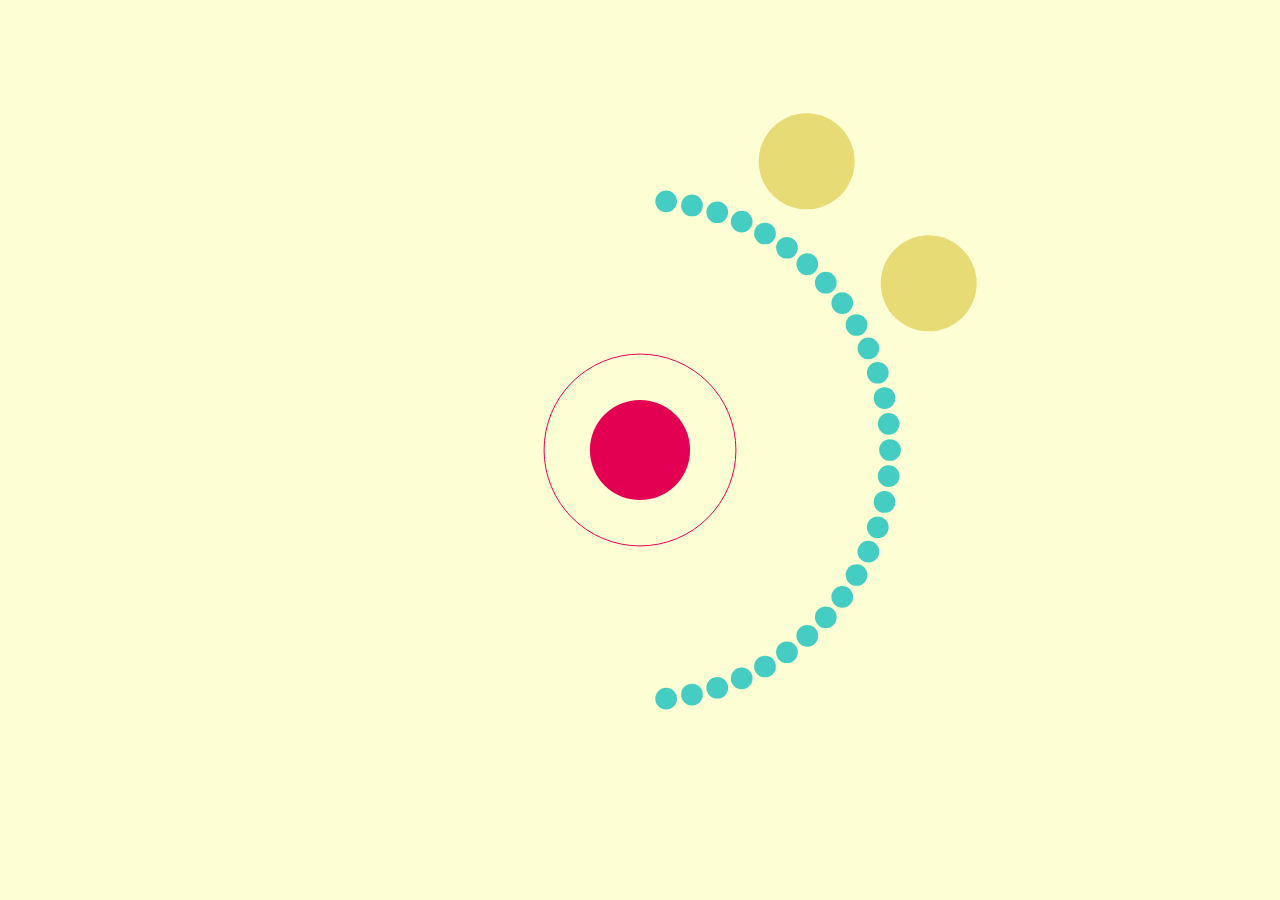
<file: index.html>
<html>
<head>
<title>Clock'd | A Control Group Experience</title>
	<meta name="viewport" content="width=device-width,initial-scale=1" />
	<meta name="mobile-web-app-capable" content="yes" />
	<link rel="shortcut icon" sizes="196x196" href="clockd_128.png" />
	<link rel="stylesheet" href="css/style.css" />
	<script type="text/javascript" src="js/jquery.min.js"></script>
    <script type="text/javascript" src="js/jquery.easing.1.3.js"></script>
    <script type="text/javascript" src="js/functions.js"></script>
</head>
<body>
	<div id="canvas_container" align="center"><canvas id="clock_canvas"/></div>
	<div id="infomatics">
		<div id="temperatureInfo">
			<span id="temperature_label"></span><br/>
			<span id="temperatureHigh_text">0&deg;</span><span style="font-size:16px">High</span><br/>
			<span id="temperatureCurrent_text">0&deg;</span><span style="font-size:25px">Current</span><br/>
			<span id="temperatureLow_text">0&deg;</span><span style="font-size:16px">Low</span>
		</div>
		<div id="humidityInfo">
			<span id="humidity_label"><b>Humidity</b></span><br/>
			<span id="humidity_text">0</span><span id="humidity_units" style="font-size:20px">%</span>
		</div>

		<div id="sunriseInfo">
			<span id="sunrise_label"><b>Sunrise</b></span><br/>
			<span id="sunrise_text">&nbsp;</span><span style="font-size:20px">am</span>
		</div>
		<div id="sunsetInfo">
			<span id="sunset_label"><b>Sunset</b></span><br/>
			<span id="sunset_text">&nbsp;</span><span style="font-size:20px">pm</span>
		</div>
	</div>
</body>
</html>
</file>
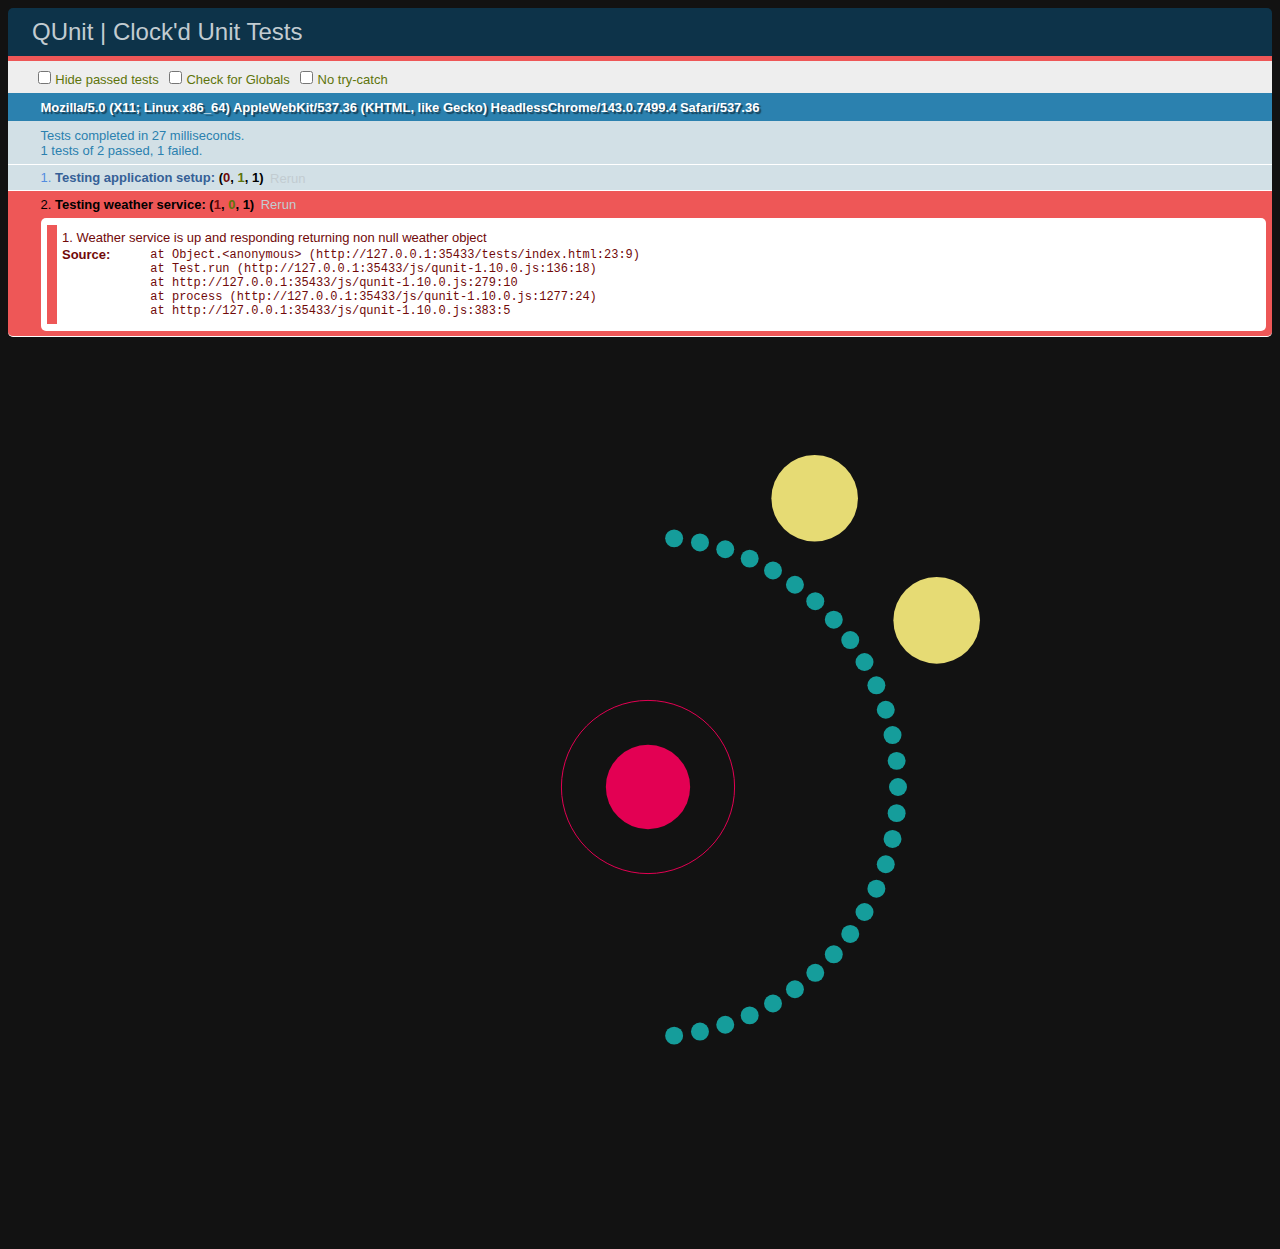
<file: tests/index.html>
<!DOCTYPE html>
<html>
<head>
    <meta http-equiv="Content-Type" content="text/html; charset=UTF-8" />
    <title>QUnit | Clock'd Unit Tests</title>
 
    <link rel="stylesheet" href="../css/qunit-1.10.0.css" />
    <script src="../js/qunit-1.10.0.js"></script>
    <script type="text/javascript" src="../js/jquery.min.js"></script>
    <script src="../js/functions.js"></script>
 
    <script>
    var tSUNRISE = "00:00";
    var tSUNSET = "00:00";

    test("Testing application setup:", function() {
        SUNRISE = tSUNRISE;
        SUNSET = tSUNSET;
        notEqual( init(), null, "init() called and render loop started with non null id" );
    });

    test("Testing weather service:", function() {
        ok( weather != null, "Weather service is up and responding returning non null weather object" );
        getWeather();
        setTimeout(ajaxTest, 2000);
    });

    function ajaxTest() {
        test("Testing weather service returned data:", function() {
            notStrictEqual(tSUNRISE, SUNRISE, "SUNRISE information retrieved successfully from returned data within 2s");
            notStrictEqual(tSUNSET, SUNSET, "SUNSET information retrieved successfully from returned data within 2s");
        });
    }
    </script>
</head>
<body>
    <div id="qunit"></div>
    <div id="canvas_container" align="center"><canvas id="clock_canvas"/></div>
</body>
</html>
</file>
<file: css/style.css>
/*
#FEFED4 : Day; 
#121212 : Night;
*/

body {
	/*background-color: #FEFED4;*/
    margin: 0px;
    padding: 0px;
    overflow: hidden;
    font-family: Helvetica,Arial;
    position:relative;
}

#infomatics {
	position:absolute;
	display:block;
	bottom:0px;
	width:100%;
	height:100%;
	opacity: 0;
}

#temperatureInfo {
	color:#DE1854;
	position:absolute;
	top:10px;
	left:20px;
}

#humidityInfo {
	color:#DE1854;
	position:absolute;
	top:10px;
	right:20px;
	text-align: right;
}

#sunriseInfo {
	color:#DE1854;
	position:absolute;
	bottom:10px;
	left:20px;
}

#sunsetInfo {
	color:#DE1854;
	position:absolute;
	bottom:10px;
	right:20px;
}

#sunriseInfo.night {
	color:#CCCCCC;
}

#sunsetInfo.night {
	color:#CCCCCC;
}

#temperature_label {
	font-size:20px;
}

#humidity_label {
	font-size:20px;
}

#sunrise_label {
	font-size:30px;
}

#sunset_label {
	font-size:30px;
}

#sunrise_text {
	font-size:50px;
}

#sunset_text {
	font-size:50px;
}

#temperatureLow_text {
	font-size:35px;
}

#temperatureHigh_text {
	font-size:35px;
}

#temperatureCurrent_text {
	font-size:50px;
}

#humidity_text {
	font-size:50px;
}
</file>
<file: css/qunit-1.10.0.css>
/**
 * QUnit v1.10.0 - A JavaScript Unit Testing Framework
 *
 * http://qunitjs.com
 *
 * Copyright 2012 jQuery Foundation and other contributors
 * Released under the MIT license.
 * http://jquery.org/license
 */

/** Font Family and Sizes */

#qunit-tests, #qunit-header, #qunit-banner, #qunit-testrunner-toolbar, #qunit-userAgent, #qunit-testresult {
	font-family: "Helvetica Neue Light", "HelveticaNeue-Light", "Helvetica Neue", Calibri, Helvetica, Arial, sans-serif;
}

#qunit-testrunner-toolbar, #qunit-userAgent, #qunit-testresult, #qunit-tests li { font-size: small; }
#qunit-tests { font-size: smaller; }


/** Resets */

#qunit-tests, #qunit-tests ol, #qunit-header, #qunit-banner, #qunit-userAgent, #qunit-testresult, #qunit-modulefilter {
	margin: 0;
	padding: 0;
}


/** Header */

#qunit-header {
	padding: 0.5em 0 0.5em 1em;

	color: #8699a4;
	background-color: #0d3349;

	font-size: 1.5em;
	line-height: 1em;
	font-weight: normal;

	border-radius: 5px 5px 0 0;
	-moz-border-radius: 5px 5px 0 0;
	-webkit-border-top-right-radius: 5px;
	-webkit-border-top-left-radius: 5px;
}

#qunit-header a {
	text-decoration: none;
	color: #c2ccd1;
}

#qunit-header a:hover,
#qunit-header a:focus {
	color: #fff;
}

#qunit-testrunner-toolbar label {
	display: inline-block;
	padding: 0 .5em 0 .1em;
}

#qunit-banner {
	height: 5px;
}

#qunit-testrunner-toolbar {
	padding: 0.5em 0 0.5em 2em;
	color: #5E740B;
	background-color: #eee;
	overflow: hidden;
}

#qunit-userAgent {
	padding: 0.5em 0 0.5em 2.5em;
	background-color: #2b81af;
	color: #fff;
	text-shadow: rgba(0, 0, 0, 0.5) 2px 2px 1px;
}

#qunit-modulefilter-container {
	float: right;
}

/** Tests: Pass/Fail */

#qunit-tests {
	list-style-position: inside;
}

#qunit-tests li {
	padding: 0.4em 0.5em 0.4em 2.5em;
	border-bottom: 1px solid #fff;
	list-style-position: inside;
}

#qunit-tests.hidepass li.pass, #qunit-tests.hidepass li.running  {
	display: none;
}

#qunit-tests li strong {
	cursor: pointer;
}

#qunit-tests li a {
	padding: 0.5em;
	color: #c2ccd1;
	text-decoration: none;
}
#qunit-tests li a:hover,
#qunit-tests li a:focus {
	color: #000;
}

#qunit-tests ol {
	margin-top: 0.5em;
	padding: 0.5em;

	background-color: #fff;

	border-radius: 5px;
	-moz-border-radius: 5px;
	-webkit-border-radius: 5px;
}

#qunit-tests table {
	border-collapse: collapse;
	margin-top: .2em;
}

#qunit-tests th {
	text-align: right;
	vertical-align: top;
	padding: 0 .5em 0 0;
}

#qunit-tests td {
	vertical-align: top;
}

#qunit-tests pre {
	margin: 0;
	white-space: pre-wrap;
	word-wrap: break-word;
}

#qunit-tests del {
	background-color: #e0f2be;
	color: #374e0c;
	text-decoration: none;
}

#qunit-tests ins {
	background-color: #ffcaca;
	color: #500;
	text-decoration: none;
}

/*** Test Counts */

#qunit-tests b.counts                       { color: black; }
#qunit-tests b.passed                       { color: #5E740B; }
#qunit-tests b.failed                       { color: #710909; }

#qunit-tests li li {
	padding: 5px;
	background-color: #fff;
	border-bottom: none;
	list-style-position: inside;
}

/*** Passing Styles */

#qunit-tests li li.pass {
	color: #3c510c;
	background-color: #fff;
	border-left: 10px solid #C6E746;
}

#qunit-tests .pass                          { color: #528CE0; background-color: #D2E0E6; }
#qunit-tests .pass .test-name               { color: #366097; }

#qunit-tests .pass .test-actual,
#qunit-tests .pass .test-expected           { color: #999999; }

#qunit-banner.qunit-pass                    { background-color: #C6E746; }

/*** Failing Styles */

#qunit-tests li li.fail {
	color: #710909;
	background-color: #fff;
	border-left: 10px solid #EE5757;
	white-space: pre;
}

#qunit-tests > li:last-child {
	border-radius: 0 0 5px 5px;
	-moz-border-radius: 0 0 5px 5px;
	-webkit-border-bottom-right-radius: 5px;
	-webkit-border-bottom-left-radius: 5px;
}

#qunit-tests .fail                          { color: #000000; background-color: #EE5757; }
#qunit-tests .fail .test-name,
#qunit-tests .fail .module-name             { color: #000000; }

#qunit-tests .fail .test-actual             { color: #EE5757; }
#qunit-tests .fail .test-expected           { color: green;   }

#qunit-banner.qunit-fail                    { background-color: #EE5757; }


/** Result */

#qunit-testresult {
	padding: 0.5em 0.5em 0.5em 2.5em;

	color: #2b81af;
	background-color: #D2E0E6;

	border-bottom: 1px solid white;
}
#qunit-testresult .module-name {
	font-weight: bold;
}

/** Fixture */

#qunit-fixture {
	position: absolute;
	top: -10000px;
	left: -10000px;
	width: 1000px;
	height: 1000px;
}
</file>
